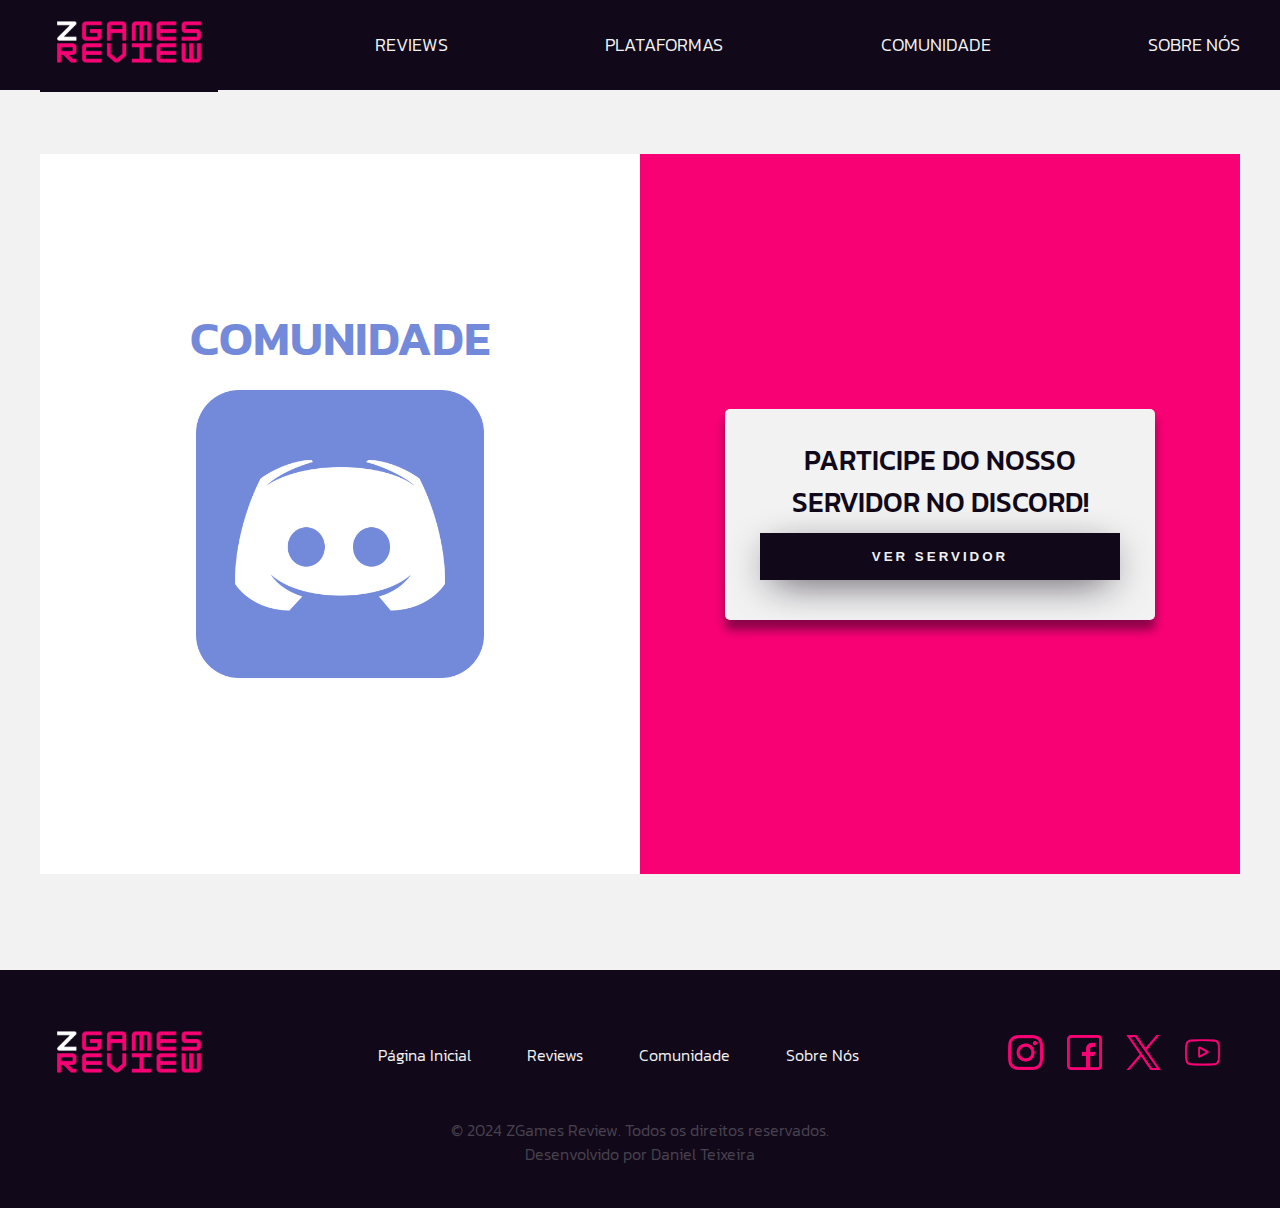
<file: comunidade.html>
<!DOCTYPE html>
<html lang="pt-br">
<head>
    <meta charset="UTF-8">
    <meta name="viewport" content="width=device-width, initial-scale=1.0">
    <title>Comunidade</title>
    <link rel="shortcut icon" href="./imagens/logoZ.png" type="image/x-icon">
    <link rel="stylesheet" href="./css/style.css">
    <link rel="stylesheet" href="./css/navbar.css">
    <link rel="stylesheet" href="./css/comunidade.css">
    <link rel="stylesheet" href="./css/footer.css">
    <link rel="preconnect" href="https://fonts.googleapis.com">
    <link rel="preconnect" href="https://fonts.gstatic.com" crossorigin>
    <script src="script.js" defer></script>
    <link href="https://fonts.googleapis.com/css2?family=Archivo:ital,wght@0,100..900;1,100..900&family=Kanit:ital,wght@0,100;0,200;0,300;0,400;0,500;0,600;0,700;0,800;0,900;1,100;1,200;1,300;1,400;1,500;1,600;1,700;1,800;1,900&family=Poppins:ital,wght@0,100;0,200;0,300;0,400;0,500;0,600;0,700;0,800;0,900;1,100;1,200;1,300;1,400;1,500;1,600;1,700;1,800;1,900&family=Raleway:ital,wght@0,100..900;1,100..900&display=swap" rel="stylesheet">

</head>
<body>

    <section class="navbar">
        <div class="posicao-navbar">
            <a href="index.html">
                <img class="img-navbar" src="./imagens/logo.jpg" alt="Logo">
            </a>
            <a href="reviews.html">Reviews</a>
            <div class="dropdown">
                <a href="plataformas.html" class="dropbtn">Plataformas</a>
                <div class="dropdown-content">
                    <a href="playstation.html">Playstation</a>
                    <a href="xbox.html">Xbox</a>
                    <a href="ninetendo.html">Nintendo</a>
                    <a href="pc.html">PC</a>
                </div>
            </div>
            <a href="comunidade.html">Comunidade</a>
            <a href="sobre.html">Sobre nós</a>
        </div>
    </section>

<div class="posicao-comunidade">
    <div class="main-login">
        <div class="left-login">
            <h1 class="titulo-com">Comunidade</h1>
            <img class="floating-image" src="./imagens/disc.png" alt="Background Image">
        </div>
        <div class="right-login">
            <div class="card-login">
                <h1 class="subtitulo-com">Participe do nosso servidor no Discord!</h1>
                <div class="textfield">
                    <button class="btn-login">Ver servidor</button>
                </div>
            </div>
        </div>
    </div>
</div>

<section class="rodape">
    <footer>
        <div class="footer-container">
            <div class="footer-logo">
                <img src="./imagens/logo.jpg" alt="Logo do Site de Reviews de Jogos">
            </div>
            <div class="footer-links">
                <ul>
                    <li><a class="link-footer" href="index.html">Página Inicial</a></li>
                    <li><a class="link-footer" href="reviews.html">Reviews</a></li>
                    <li><a class="link-footer" href="comunidade.html">Comunidade</a></li>
                    <li><a class="link-footer" href="sobre.html">Sobre Nós</a></li>
                </ul>
            </div>
            <div class="footer-social">
                <ul>
                    
                    <li class="rede-social"><a href="#"><img src="./imagens/ig.png" height="35px"></a></li>
                    <li class="rede-social"><a href="#"><img src="./imagens/fb.png" height="35px"></a></li>
                    <li class="rede-social"><a href="#"><img src="./imagens/x.png" height="35px"></a></li>
                    <li class="rede-social"><a href="#"><img src="./imagens/yt.png" height="35px"></a></li>
                </ul>
            </div>
        </div>
        <div class="footer-bottom">
            <p>&copy; 2024 ZGames Review. Todos os direitos reservados.</p>
            <p>Desenvolvido por Daniel Teixeira</p>
        </div>
    </footer>   
</section>
    
</body>
</html>
</file>
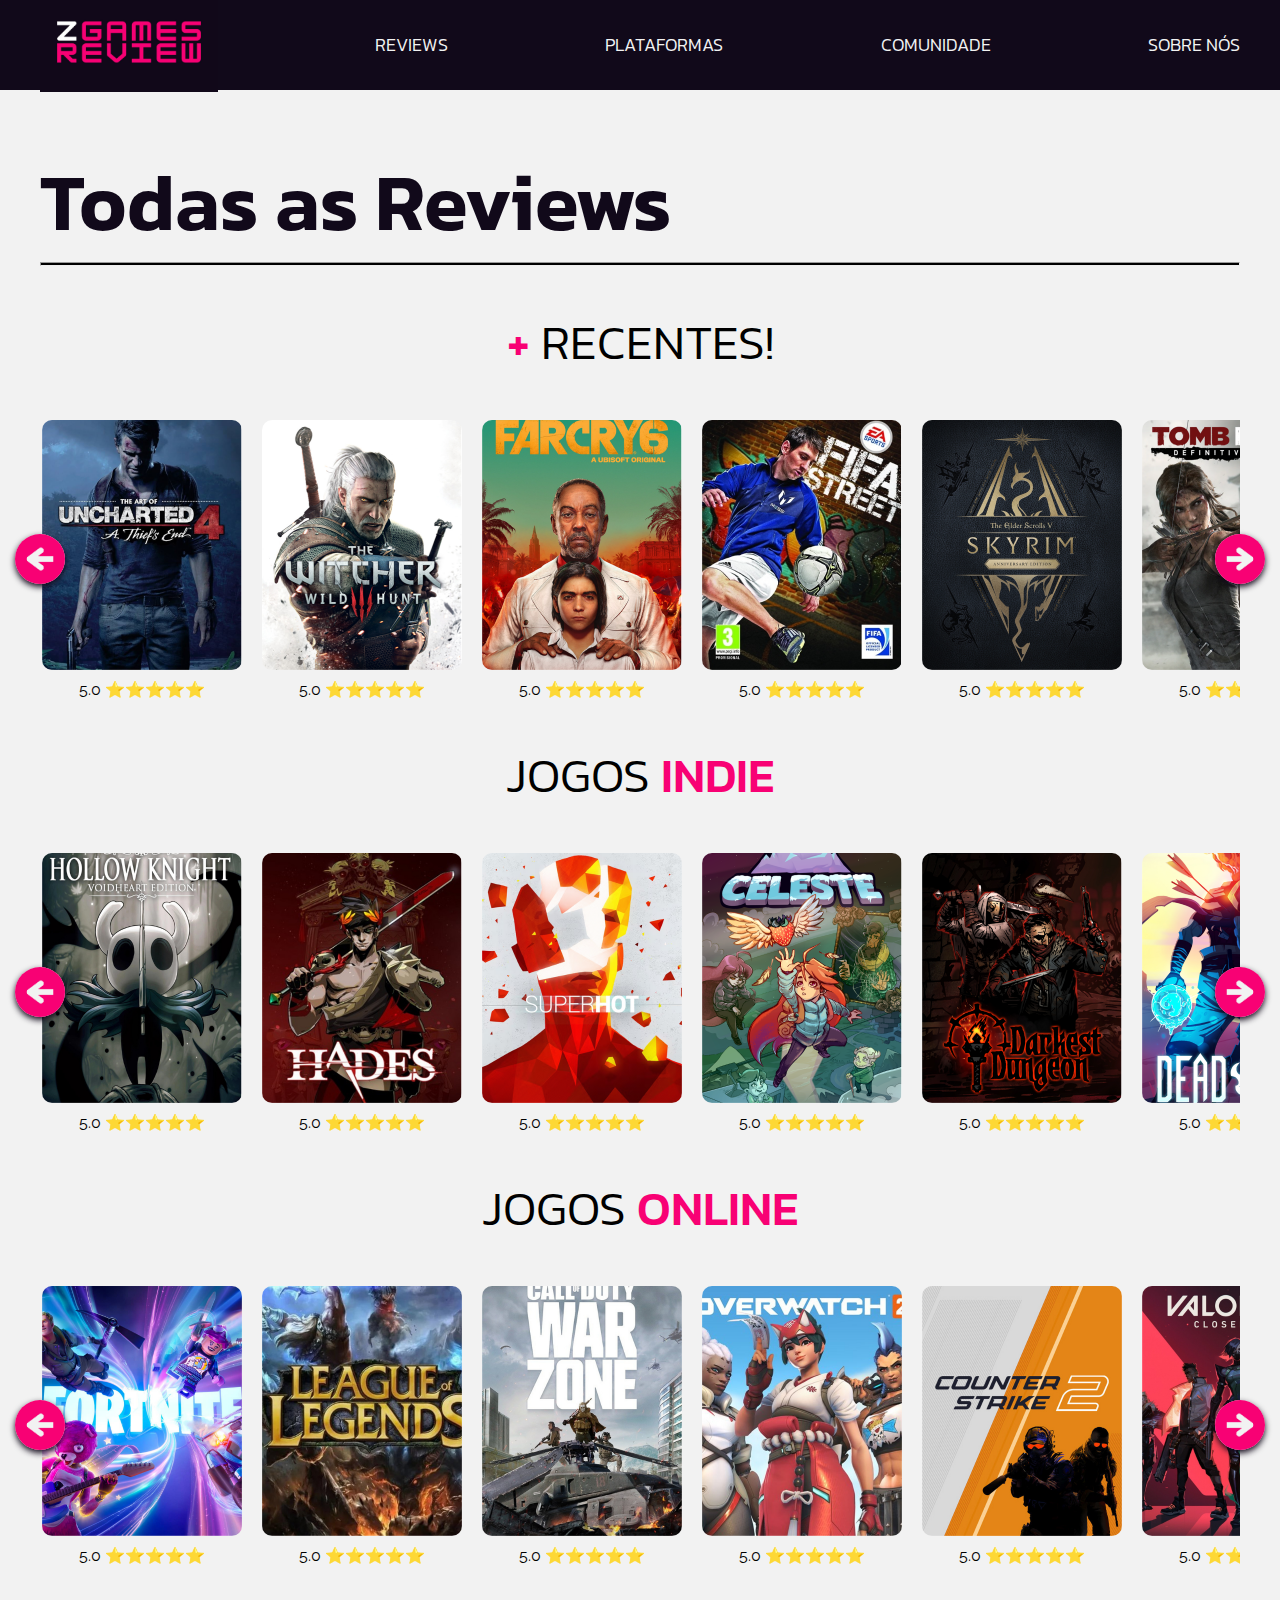
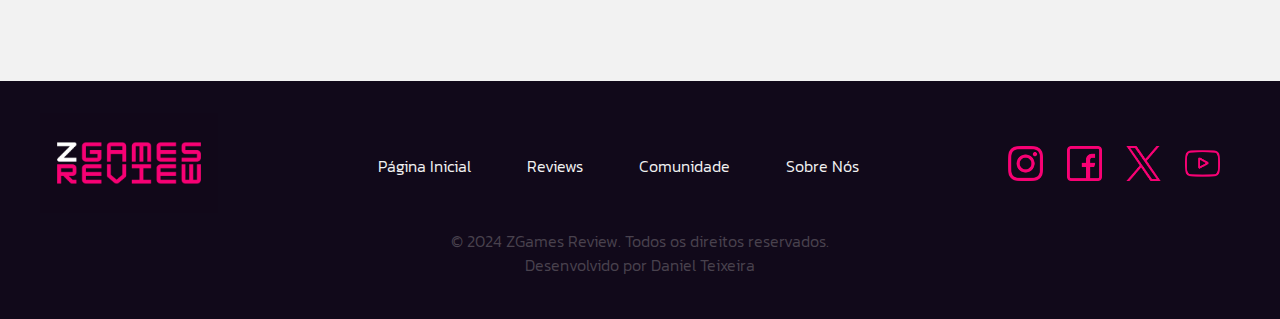
<file: reviews.html>
<!DOCTYPE html>
<html lang="pt-br">
<head>
    <meta charset="UTF-8">
    <meta name="viewport" content="width=device-width, initial-scale=1.0">
    <title>Reviews</title>
    <link rel="shortcut icon" href="./imagens/logoZ.png" type="image/x-icon">
    <link rel="stylesheet" href="./css/style.css">
    <link rel="stylesheet" href="./css/navbar.css">
    <link rel="stylesheet" href="./css/footer.css">
    <link rel="stylesheet" href="./css/reviews.css">
    <link rel="preconnect" href="https://fonts.googleapis.com">
    <link rel="preconnect" href="https://fonts.gstatic.com" crossorigin>
    <script src="script.js" defer></script>
    <link href="https://fonts.googleapis.com/css2?family=Archivo:ital,wght@0,100..900;1,100..900&family=Kanit:ital,wght@0,100;0,200;0,300;0,400;0,500;0,600;0,700;0,800;0,900;1,100;1,200;1,300;1,400;1,500;1,600;1,700;1,800;1,900&family=Poppins:ital,wght@0,100;0,200;0,300;0,400;0,500;0,600;0,700;0,800;0,900;1,100;1,200;1,300;1,400;1,500;1,600;1,700;1,800;1,900&family=Raleway:ital,wght@0,100..900;1,100..900&display=swap" rel="stylesheet">
</head>
<body>
 <!--NavBar-->
 <section class="navbar">
    <div class="posicao-navbar">
        <a href="index.html">
            <img class="img-navbar" src="./imagens/logo.jpg" alt="Logo">
        </a>
        <a href="reviews.html">Reviews</a>
        <div class="dropdown">
            <a href="plataformas.html" class="dropbtn">Plataformas</a>
            <div class="dropdown-content">
                <a href="playstation.html">Playstation</a>
                <a href="xbox.html">Xbox</a>
                <a href="ninetendo.html">Nintendo</a>
                <a href="pc.html">PC</a>
            </div>
        </div>
        <a href="comunidade.html">Comunidade</a>
        <a href="sobre.html">Sobre nós</a>
    </div>
</section>

    <section class="review">
        <div class="posicao-reviews">
            <h1 class="titulo">Todas as Reviews</h1>
            <hr>
            <h2 class="sub-review"><span>+</span> Recentes!</h2>
            <div class="wrapper">
                <img class="botao" id="left-recentes" src="./imagens/back.png">
                <ul class="carousel" id="carousel-recentes">
                <li class="card">
                    <div class="img"><img src="./imagens/jogo 1.png" alt="img" draggable="false"></div>
                    <p class="descricao">5.0 ⭐⭐⭐⭐⭐</p>
                </li>
                <li class="card">
                    <div class="img"><img src="./imagens/jogo12.png" alt="img" draggable="false"></div>

                    <p class="descricao">5.0 ⭐⭐⭐⭐⭐</p>
                </li>
                <li class="card">
                    <div class="img"><img src="./imagens/jogo3.png" alt="img" draggable="false"></div>

                    <p class="descricao">5.0 ⭐⭐⭐⭐⭐</p>
                </li>
                <li class="card">
                    <div class="img"><img src="./imagens/jogo4.png" alt="img" draggable="false"></div>
                    <p class="descricao">5.0 ⭐⭐⭐⭐⭐</p>
                </li>
                <li class="card">
                    <div class="img">
                        <img src="./imagens/jogo6.png" alt="img" draggable="false">
                    </div>
                    <p class="descricao">5.0 ⭐⭐⭐⭐⭐</p>
                </li>

                <li class="card">
                    <div class="img"><img src="./imagens/jogo19.png" alt="img" draggable="false"></div>
                    <p class="descricao">5.0 ⭐⭐⭐⭐⭐</p>
                </li>
                <li class="card">
                    <div class="img"><img src="./imagens/jogo8.png" alt="img" draggable="false"></div>
                    <p class="descricao">5.0 ⭐⭐⭐⭐⭐</p>
                </li>
                <li class="card">
                    <div class="img"><img src="./imagens/jogo10.webp" alt="img" draggable="false"></div>

                    <p class="descricao">5.0 ⭐⭐⭐⭐⭐</p>
                </li>
                <li class="card">
                    <div class="img"><img src="./imagens/jogo7.png" alt="img" draggable="false"></div>
                    <p class="descricao">5.0 ⭐⭐⭐⭐⭐</p>
                </li>

                <li class="card">
                    <div class="img"><img src="./imagens/jogo11.png" alt="img" draggable="false"></div>
                    <p class="descricao">5.0 ⭐⭐⭐⭐⭐</p>
                </li>
                <li class="card">
                    <div class="img"><img src="./imagens/jogo13.png" alt="img" draggable="false"></div>
                    <p class="descricao">5.0 ⭐⭐⭐⭐⭐</p>
                </li>
                <li class="card">
                    <div class="img"><img src="./imagens/jogo14.png" alt="img" draggable="false"></div>
                    <p class="descricao">5.0 ⭐⭐⭐⭐⭐</p>
                </li>
                <li class="card">
                    <div class="img"><img src="./imagens/jogo9.png" alt="img" draggable="false"></div>
                    <p class="descricao">5.0 ⭐⭐⭐⭐⭐</p>
                </li>
                <li class="card">
                    <div class="img"><img src="./imagens/jogo15.png" alt="img" draggable="false"></div>
                    <p class="descricao">5.0 ⭐⭐⭐⭐⭐</p>
                </li>
            </ul>
            <img class="botao" id="right-recentes" src="./imagens/front.png">
        </div>
        
        
        
        <h2 class="sub-review">Jogos <span>Indie</span></h2>
        <div class="wrapper">
            <img class="botao" id="left" src="./imagens/back.png" height="10px" width="10px">
            <ul class="carousel">
                <li class="card">
                    <div class="img"><img src="./indies/indie1.png" alt="img" draggable="false"></div>
                    <p class="descricao">5.0 ⭐⭐⭐⭐⭐</p>
                </li>
                <li class="card">
                    <div class="img"><img src="./indies/indie2.png" alt="img" draggable="false"></div>

                    <p class="descricao">5.0 ⭐⭐⭐⭐⭐</p>
                </li>
                <li class="card">
                    <div class="img"><img src="./indies/indie3.png" alt="img" draggable="false"></div>

                    <p class="descricao">5.0 ⭐⭐⭐⭐⭐</p>
                </li>
                <li class="card">
                    <div class="img"><img src="./indies/indie4.png" alt="img" draggable="false"></div>
                    <p class="descricao">5.0 ⭐⭐⭐⭐⭐</p>
                </li>
                <li class="card">
                    <div class="img">
                        <img src="./indies/indie5.png" alt="img" draggable="false">
                    </div>
                    <p class="descricao">5.0 ⭐⭐⭐⭐⭐</p>
                </li>

                <li class="card">
                    <div class="img"><img src="./indies/indie6.png" alt="img" draggable="false"></div>
                    <p class="descricao">5.0 ⭐⭐⭐⭐⭐</p>
                </li>
                <li class="card">
                    <div class="img"><img src="./indies/indie7.png" alt="img" draggable="false"></div>
                    <p class="descricao">5.0 ⭐⭐⭐⭐⭐</p>
                </li>
                <li class="card">
                    <div class="img"><img src="./indies/indie8.png" alt="img" draggable="false"></div>

                    <p class="descricao">5.0 ⭐⭐⭐⭐⭐</p>
                </li>
                <li class="card">
                    <div class="img"><img src="./indies/indie9.png" alt="img" draggable="false"></div>
                    <p class="descricao">5.0 ⭐⭐⭐⭐⭐</p>
                </li>

                <li class="card">
                    <div class="img"><img src="./indies/indie10.png" alt="img" draggable="false"></div>
                    <p class="descricao">5.0 ⭐⭐⭐⭐⭐</p>
                </li>
                <li class="card">
                    <div class="img"><img src="./indies/indie11.png" alt="img" draggable="false"></div>
                    <p class="descricao">5.0 ⭐⭐⭐⭐⭐</p>
                </li>
                <li class="card">
                    <div class="img"><img src="./indies/indie12.png" alt="img" draggable="false"></div>
                    <p class="descricao">5.0 ⭐⭐⭐⭐⭐</p>
                </li>
                <li class="card">
                    <div class="img"><img src="./indies/indie13.png" alt="img" draggable="false"></div>
                    <p class="descricao">5.0 ⭐⭐⭐⭐⭐</p>
                </li>
                <li class="card">
                    <div class="img"><img src="./indies/indie14.png" alt="img" draggable="false"></div>
                    <p class="descricao">5.0 ⭐⭐⭐⭐⭐</p>
                </li>
            </ul>
            <img src="./imagens/front.png" class="botao" id="right" height="10px" width="10px">
        </div>




        <h2 class="sub-review">Jogos <span>Online</span></h2>
        <div class="wrapper">
            <img class="botao" id="left" src="./imagens/back.png" height="10px" width="10px">
            <ul class="carousel">
                <li class="card">
                    <div class="img"><img src="./online/online1.png" alt="img" draggable="false"></div>
                    <p class="descricao">5.0 ⭐⭐⭐⭐⭐</p>
                </li>
                <li class="card">
                    <div class="img"><img src="./online/online2.png" alt="img" draggable="false"></div>

                    <p class="descricao">5.0 ⭐⭐⭐⭐⭐</p>
                </li>
                <li class="card">
                    <div class="img"><img src="./online/online3.png" alt="img" draggable="false"></div>

                    <p class="descricao">5.0 ⭐⭐⭐⭐⭐</p>
                </li>
                <li class="card">
                    <div class="img"><img src="./online/online4.png" alt="img" draggable="false"></div>
                    <p class="descricao">5.0 ⭐⭐⭐⭐⭐</p>
                </li>
                <li class="card">
                    <div class="img">
                        <img src="./online/online5.png" alt="img" draggable="false">
                    </div>
                    <p class="descricao">5.0 ⭐⭐⭐⭐⭐</p>
                </li>

                <li class="card">
                    <div class="img"><img src="./online/online6.png" alt="img" draggable="false"></div>
                    <p class="descricao">5.0 ⭐⭐⭐⭐⭐</p>
                </li>
                <li class="card">
                    <div class="img"><img src="./online/online7.png" alt="img" draggable="false"></div>
                    <p class="descricao">5.0 ⭐⭐⭐⭐⭐</p>
                </li>
                <li class="card">
                    <div class="img"><img src="./online/online8.png" alt="img" draggable="false"></div>

                    <p class="descricao">5.0 ⭐⭐⭐⭐⭐</p>
                </li>
                <li class="card">
                    <div class="img"><img src="./online/online9.png" alt="img" draggable="false"></div>
                    <p class="descricao">5.0 ⭐⭐⭐⭐⭐</p>
                </li>

                <li class="card">
                    <div class="img"><img src="./online/online10.png" alt="img" draggable="false"></div>
                    <p class="descricao">5.0 ⭐⭐⭐⭐⭐</p>
                </li>
                <li class="card">
                    <div class="img"><img src="./online/online11.png" alt="img" draggable="false"></div>
                    <p class="descricao">5.0 ⭐⭐⭐⭐⭐</p>
                </li>
                <li class="card">
                    <div class="img"><img src="./online/online12.png" alt="img" draggable="false"></div>
                    <p class="descricao">5.0 ⭐⭐⭐⭐⭐</p>
                </li>
                <li class="card">
                    <div class="img"><img src="./online/online13.png" alt="img" draggable="false"></div>
                    <p class="descricao">5.0 ⭐⭐⭐⭐⭐</p>
                </li>
                </li>
            </ul>
            <img src="./imagens/front.png" class="botao" id="right" height="10px" width="10px">
        </div>
        </div>
    </section>
  


    <section class="rodape">
        <footer>
            <div class="footer-container">
                <div class="footer-logo">
                    <img src="./imagens/logo.jpg" alt="Logo do Site de Reviews de Jogos">
                </div>
                <div class="footer-links">
                    <ul>
                        <li><a class="link-footer" href="index.html">Página Inicial</a></li>
                        <li><a class="link-footer" href="reviews.html">Reviews</a></li>
                        <li><a class="link-footer" href="comunidade.html">Comunidade</a></li>
                        <li><a class="link-footer" href="sobre.html">Sobre Nós</a></li>
                    </ul>
                </div>
                <div class="footer-social">
                    <ul>
                        
                        <li class="rede-social"><a href="#"><img src="./imagens/ig.png" height="35px"></a></li>
                        <li class="rede-social"><a href="#"><img src="./imagens/fb.png" height="35px"></a></li>
                        <li class="rede-social"><a href="#"><img src="./imagens/x.png" height="35px"></a></li>
                        <li class="rede-social"><a href="#"><img src="./imagens/yt.png" height="35px"></a></li>
                    </ul>
                </div>
            </div>
            <div class="footer-bottom">
                <p>&copy; 2024 ZGames Review. Todos os direitos reservados.</p>
                <p>Desenvolvido por Daniel Teixeira</p>
            </div>
        </footer>   
    </section>
</body>
</html>
</file>
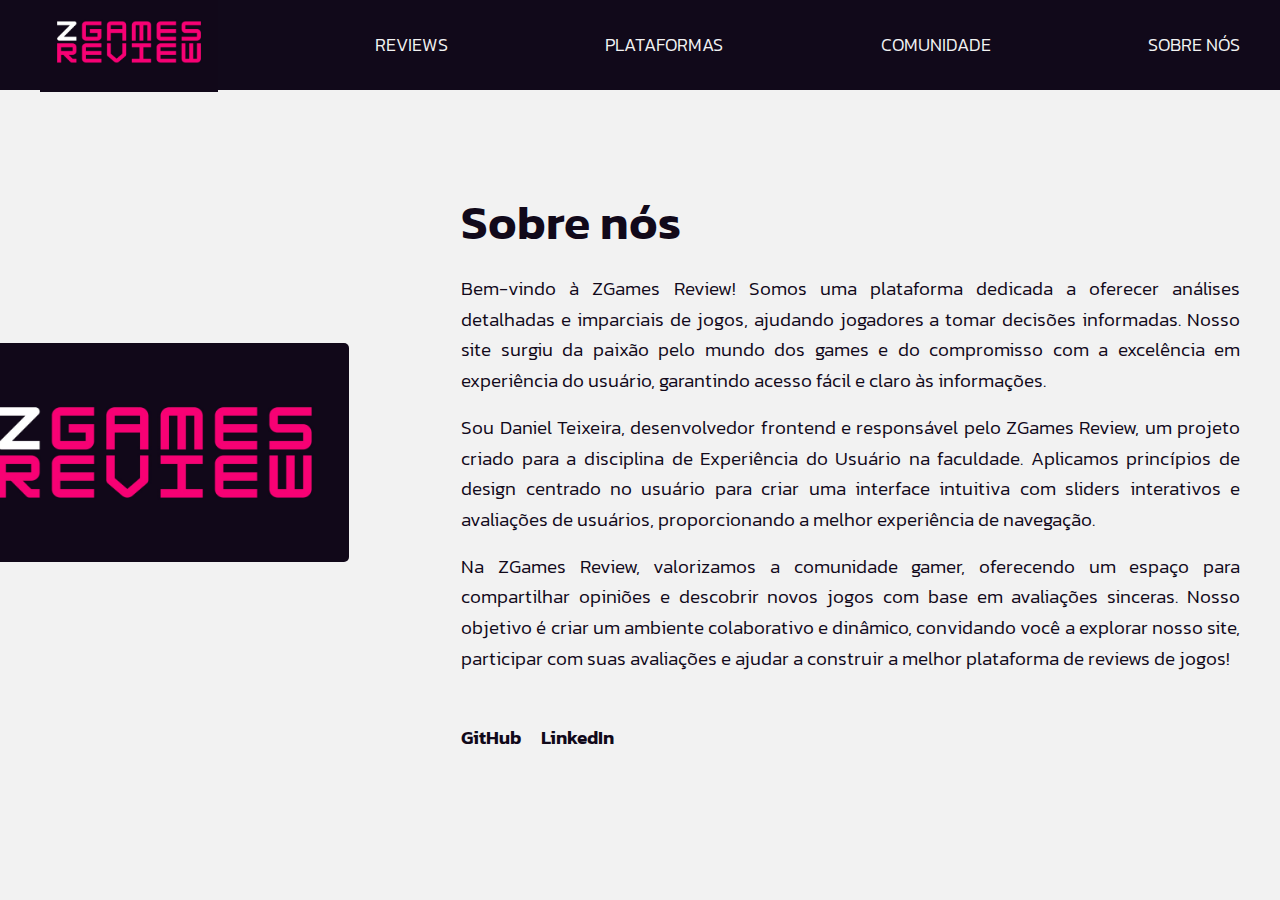
<file: sobre.html>
<!DOCTYPE html>
<html lang="pt-br">
<head>
    <meta charset="UTF-8">
    <meta name="viewport" content="width=device-width, initial-scale=1.0">
    <title>Sobre nós</title>
    <link rel="shortcut icon" href="./imagens/logoZ.png" type="image/x-icon">
    <link rel="stylesheet" href="./css/style.css">
    <link rel="stylesheet" href="./css/navbar.css">
    <link rel="stylesheet" href="./css/footer.css">
    <link rel="stylesheet" href="./css/sobre.css">
    <link rel="preconnect" href="https://fonts.googleapis.com">
    <link rel="preconnect" href="https://fonts.gstatic.com" crossorigin>
    <script src="script.js" defer></script>
    <link href="https://fonts.googleapis.com/css2?family=Archivo:ital,wght@0,100..900;1,100..900&family=Kanit:ital,wght@0,100;0,200;0,300;0,400;0,500;0,600;0,700;0,800;0,900;1,100;1,200;1,300;1,400;1,500;1,600;1,700;1,800;1,900&family=Poppins:ital,wght@0,100;0,200;0,300;0,400;0,500;0,600;0,700;0,800;0,900;1,100;1,200;1,300;1,400;1,500;1,600;1,700;1,800;1,900&family=Raleway:ital,wght@0,100..900;1,100..900&display=swap" rel="stylesheet">
</head>
<body>
    <section class="navbar">
        <div class="posicao-navbar">
            <a href="index.html">
                <img class="img-navbar" src="./imagens/logo.jpg" alt="Logo">
            </a>
            <a href="reviews.html">Reviews</a>
            <div class="dropdown">
                <a href="plataformas.html" class="dropbtn">Plataformas</a>
                <div class="dropdown-content">
                    <a href="playstation.html">Playstation</a>
                    <a href="xbox.html">Xbox</a>
                    <a href="ninetendo.html">Nintendo</a>
                    <a href="pc.html">PC</a>
                </div>
            </div>
            <a href="comunidade.html">Comunidade</a>
            <a href="sobre.html">Sobre nós</a>
        </div>
    </section>

    <section class="sobre-empresa">
        <div class="conteudo">
            <div class="logo">
                <img src="./imagens/logo.jpg" alt="Logo da Empresa">
            </div>
            <div class="texto">
                <h1 class="titulo">Sobre nós</h1>
                <p>Bem-vindo à ZGames Review! Somos uma plataforma dedicada a oferecer análises detalhadas e imparciais de jogos, ajudando jogadores a tomar decisões informadas. Nosso site surgiu da paixão pelo mundo dos games e do compromisso com a excelência em experiência do usuário, garantindo acesso fácil e claro às informações.</p>
                <p>Sou Daniel Teixeira, desenvolvedor frontend e responsável pelo ZGames Review, um projeto criado para a disciplina de Experiência do Usuário na faculdade. Aplicamos princípios de design centrado no usuário para criar uma interface intuitiva com sliders interativos e avaliações de usuários, proporcionando a melhor experiência de navegação.</p>
                <p>Na ZGames Review, valorizamos a comunidade gamer, oferecendo um espaço para compartilhar opiniões e descobrir novos jogos com base em avaliações sinceras. Nosso objetivo é criar um ambiente colaborativo e dinâmico, convidando você a explorar nosso site, participar com suas avaliações e ajudar a construir a melhor plataforma de reviews de jogos!</p>
                <div class="redes-sociais">
                   
                    <a href="https://github.com/danielznz" target="_blank">GitHub</a>
                    <a href="www.linkedin.com/in/danielznz" target="_blank">LinkedIn</a>
                </div>
            </div>
        </div>
    </section>

    
</body>
</html>
</file>
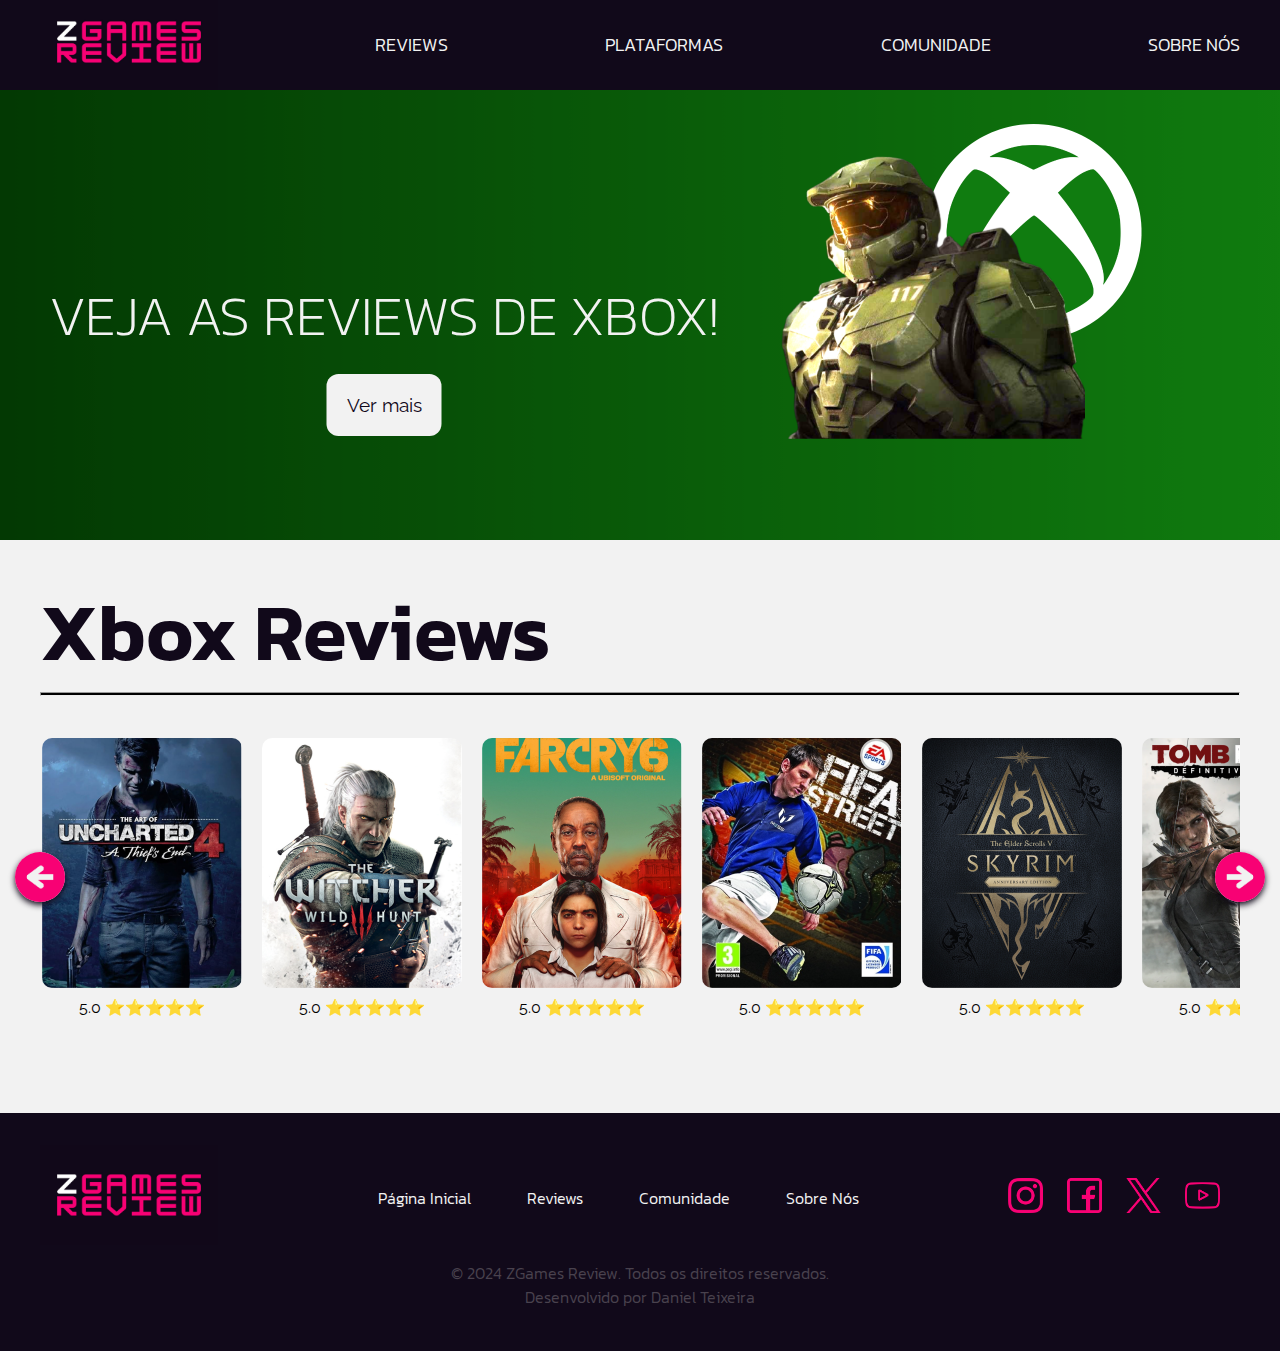
<file: xbox.html>
<!DOCTYPE html>
<html lang="pt-br">
<head>
    <meta charset="UTF-8">
    <meta name="viewport" content="width=device-width, initial-scale=1.0">
    <title>Xbox</title>
    <link rel="shortcut icon" href="./imagens/logoZ.png" type="image/x-icon">
    <link rel="stylesheet" href="./css/style.css">
    <link rel="stylesheet" href="./css/navbar.css">
    <link rel="stylesheet" href="./css/footer.css">
    <link rel="stylesheet" href="./css/xbox.css">
    <link rel="stylesheet" href="./css/categoria.css">
    <link rel="preconnect" href="https://fonts.googleapis.com">
    <link rel="preconnect" href="https://fonts.gstatic.com" crossorigin>
    <script src="script.js" defer></script>
    <link href="https://fonts.googleapis.com/css2?family=Archivo:ital,wght@0,100..900;1,100..900&family=Kanit:ital,wght@0,100;0,200;0,300;0,400;0,500;0,600;0,700;0,800;0,900;1,100;1,200;1,300;1,400;1,500;1,600;1,700;1,800;1,900&family=Poppins:ital,wght@0,100;0,200;0,300;0,400;0,500;0,600;0,700;0,800;0,900;1,100;1,200;1,300;1,400;1,500;1,600;1,700;1,800;1,900&family=Raleway:ital,wght@0,100..900;1,100..900&display=swap" rel="stylesheet">
</head>
<body>
 <!--NavBar-->
 <section class="navbar">
    <div class="posicao-navbar">
        <a href="index.html">
            <img class="img-navbar" src="./imagens/logo.jpg" alt="Logo">
        </a>
        <a href="reviews.html">Reviews</a>
        <div class="dropdown">
            <a href="plataformas.html" class="dropbtn">Plataformas</a>
            <div class="dropdown-content">
                <a href="playstation.html">Playstation</a>
                <a href="xbox.html">Xbox</a>
                <a href="ninetendo.html">Nintendo</a>
                <a href="pc.html">PC</a>
            </div>
        </div>
        <a href="comunidade.html">Comunidade</a>
        <a href="sobre.html">Sobre nós</a>
    </div>
</section>

    <section class="img-banner">
        <h2 class="subtitulo">Veja as reviews de Xbox!</h2>
        <a class="ler-mais" href="#">Ver mais</a>
    </section>


    <section class="review">
        <div class="posicao-reviews">
            <h1 class="titulo">Xbox Reviews</h1>
            <hr>
            <div class="wrapper">
                <img class="botao" id="left-recentes" src="./imagens/back.png">
                <ul class="carousel" id="carousel-recentes">
                <li class="card">
                    <div class="img"><img src="./imagens/jogo 1.png" alt="img" draggable="false"></div>
                    <p class="descricao">5.0 ⭐⭐⭐⭐⭐</p>
                </li>
                <li class="card">
                    <div class="img"><img src="./imagens/jogo12.png" alt="img" draggable="false"></div>

                    <p class="descricao">5.0 ⭐⭐⭐⭐⭐</p>
                </li>
                <li class="card">
                    <div class="img"><img src="./imagens/jogo3.png" alt="img" draggable="false"></div>

                    <p class="descricao">5.0 ⭐⭐⭐⭐⭐</p>
                </li>
                <li class="card">
                    <div class="img"><img src="./imagens/jogo4.png" alt="img" draggable="false"></div>
                    <p class="descricao">5.0 ⭐⭐⭐⭐⭐</p>
                </li>
                <li class="card">
                    <div class="img">
                        <img src="./imagens/jogo6.png" alt="img" draggable="false">
                    </div>
                    <p class="descricao">5.0 ⭐⭐⭐⭐⭐</p>
                </li>

                <li class="card">
                    <div class="img"><img src="./imagens/jogo19.png" alt="img" draggable="false"></div>
                    <p class="descricao">5.0 ⭐⭐⭐⭐⭐</p>
                </li>
                <li class="card">
                    <div class="img"><img src="./imagens/jogo8.png" alt="img" draggable="false"></div>
                    <p class="descricao">5.0 ⭐⭐⭐⭐⭐</p>
                </li>
                <li class="card">
                    <div class="img"><img src="./imagens/jogo10.webp" alt="img" draggable="false"></div>

                    <p class="descricao">5.0 ⭐⭐⭐⭐⭐</p>
                </li>
                <li class="card">
                    <div class="img"><img src="./imagens/jogo7.png" alt="img" draggable="false"></div>
                    <p class="descricao">5.0 ⭐⭐⭐⭐⭐</p>
                </li>

                <li class="card">
                    <div class="img"><img src="./imagens/jogo11.png" alt="img" draggable="false"></div>
                    <p class="descricao">5.0 ⭐⭐⭐⭐⭐</p>
                </li>
                <li class="card">
                    <div class="img"><img src="./imagens/jogo13.png" alt="img" draggable="false"></div>
                    <p class="descricao">5.0 ⭐⭐⭐⭐⭐</p>
                </li>
                <li class="card">
                    <div class="img"><img src="./imagens/jogo14.png" alt="img" draggable="false"></div>
                    <p class="descricao">5.0 ⭐⭐⭐⭐⭐</p>
                </li>
                <li class="card">
                    <div class="img"><img src="./imagens/jogo9.png" alt="img" draggable="false"></div>
                    <p class="descricao">5.0 ⭐⭐⭐⭐⭐</p>
                </li>
                <li class="card">
                    <div class="img"><img src="./imagens/jogo15.png" alt="img" draggable="false"></div>
                    <p class="descricao">5.0 ⭐⭐⭐⭐⭐</p>
                </li>
            </ul>
            <img class="botao" id="right-recentes" src="./imagens/front.png">
        </div>
        </div>
        
        <section class="rodape">
            <footer>
                <div class="footer-container">
                    <div class="footer-logo">
                        <img src="./imagens/logo.jpg" alt="Logo do Site de Reviews de Jogos">
                    </div>
                    <div class="footer-links">
                        <ul>
                            <li><a class="link-footer" href="index.html">Página Inicial</a></li>
                            <li><a class="link-footer" href="reviews.html">Reviews</a></li>
                            <li><a class="link-footer" href="comunidade.html">Comunidade</a></li>
                            <li><a class="link-footer" href="sobre.html">Sobre Nós</a></li>
                        </ul>
                    </div>
                    <div class="footer-social">
                        <ul>
                            
                            <li class="rede-social"><a href="#"><img src="./imagens/ig.png" height="35px"></a></li>
                            <li class="rede-social"><a href="#"><img src="./imagens/fb.png" height="35px"></a></li>
                            <li class="rede-social"><a href="#"><img src="./imagens/x.png" height="35px"></a></li>
                            <li class="rede-social"><a href="#"><img src="./imagens/yt.png" height="35px"></a></li>
                        </ul>
                    </div>
                </div>
                <div class="footer-bottom">
                    <p>&copy; 2024 ZGames Review. Todos os direitos reservados.</p>
                    <p>Desenvolvido por Daniel Teixeira</p>
                </div>
            </footer>   
        </section>
        
        
    </body>
    </html>
</file>
<file: css/style.css>
*{
    margin: 0;
    padding: 0;
}
html, body{
    height: 100%;

}

 body{
    background-color: #F2F2F2;
 }

 .titulo{
    margin-top: 2rem;
    font-family: "Kanit", sans-serif;
    font-weight: 600;
    font-style: normal;
    font-size: 5rem;
    color: #11091a ;
}

hr{
    height: 2px;
    background-color: rgb(0, 0, 0);
}
</file>
<file: css/navbar.css>
.navbar{
    background-color:#11091a;
    font-family: "Kanit", sans-serif;
    font-weight: 300;
    font-style: normal;
}

.posicao-navbar{
    margin-left: auto;
    margin-right: auto;
    max-width: 1200px;
    display: flex;
    justify-content: space-between;
    align-items: center;
    text-align: center;
    height: 10vh;
}

.navbar a{
    font-size: 1.10rem;
    text-decoration: none;
    text-transform: uppercase;
    color: #F2F2F2;
   
}

.navbar a:hover{
    color: #f80174;
    transition: .4s;
}

.img-navbar{
    height: 100px;
}

.dropdown-content {
    display: none;
    position: absolute;
    background-color: #f9f9f9;
    min-width: 160px;
    box-shadow: 0px 8px 16px 0px rgba(0,0,0,0.2);
    z-index: 1;
    border-radius: 5px;
}

.dropdown-content a {
    color: black;
    padding: 12px 16px;
    text-decoration: none;
    display: block;
    text-align: left;

}

.dropdown-content a:hover {
    background-color: #f2f2f2;
    border-radius: 5px;
}

.dropdown:hover .dropdown-content {
    display: block;
}

.dropdown:hover .dropbtn {
    background-color: #11091a;
    color: #f80174;
}
</file>
<file: css/comunidade.css>
body{
    margin: 0;
    font-family: "Kanit", sans-serif;
    background-color: #f2f2f2;
}
.main-login{
    margin-top: 4rem;
    background-color: #f2f2f2;
    width: 100vw;
    height: 80vh;
    display: flex;
    justify-content: center;
    align-items: center;
    margin-left: auto;
    margin-right: auto;
    max-width: 1200px;
}

.left-login{
    width: 50vw;
    height: 80vh;
    display: flex;
    justify-content: center;
    align-items: center;
    flex-direction: column;
    background-color: #ffffff;
    margin-left: auto;
    margin-right: auto;
}

.titulo-com{
    font-family: "Kanit", sans-serif;
    font-weight: 600;
    color: #738ADB;
    font-size: 3rem;
    text-transform: uppercase;
    text-align: center;
    margin-top: -3rem ;
}

.subtitulo-com{
    font-family: "Kanit", sans-serif;
    font-weight: 500;
    color: #11091a;
    font-size: 1.75rem;
    text-transform: uppercase;
    text-align: center;
}


.right-login{
    width: 50vw;
    height: 80vh;
    display: flex;
    justify-content: center;
    align-items: center;
    background-color: #f80174;;
}

.card-login{
    width:60%;
    display: flex;
    justify-content: center;
    align-items: center;
    flex-direction: column;
    padding: 30px 35px;
    background-color: #f2f2f2;
    border-radius: 5px;
    box-shadow: 0px 10px 10px #11091a77;
    z-index: 2; /* Certifica que o card fica na frente */
}

.textfield{
    width: 100%;
    display: flex;
    flex-direction: column;
    align-items: flex-start;
    justify-content: center;
    margin: 10px 0px;
}

.btn-login{
    width:100%;
    padding: 16px 0px;
    margin-left: 0px;
    border: none;
    outline: none;
    text-transform: uppercase;
    font-weight: 800;
    letter-spacing: 3px;
    color: #f2f2f2;
    cursor: pointer;
    box-shadow: 0px 10px 40px -12px #11091a;
    transition: .3s;
    background: #11091a;
    z-index: 2;
}

.btn-login:hover{
    scale: 1.05;
}

.wallpaper {
    position: fixed;
    top: 0;
    left: 0;
    width: 100%;
    height: 100%;
    object-fit: cover;
}

.floating-image{
    height: 40%;
    margin-top: 1rem;
}

.floating-image {
    animation: floatUpDown 3s ease-in-out infinite;
}

@keyframes floatUpDown {
    0% {
        transform: translateY(0);
    }
    50% {
        transform: translateY(-20px); /* Ajuste a altura conforme necessário */
    }
    100% {
        transform: translateY(0);
    }
}
</file>
<file: css/footer.css>
.rodape {
    margin-top: 6rem;
    width: 100%;
    background-color: #11091a;
    color: #F2F2F2;
    font-family: "Kanit", sans-serif;
    font-weight: 300;
    font-style: normal;
}

footer {
    padding: 2rem;
}

.footer-container {
    max-width: 1200px;
    margin: 0 auto;
    display: flex;
    justify-content: space-between;
    align-items: center;
}

.footer-logo img {
    height: 100px;
}

.footer-links ul,
.footer-social ul {
    list-style: none;
    padding: 0;
    margin: 0;
}

.footer-links ul li,
.footer-social ul li {
    display: inline-block;
    margin-right: 20px;
}

.footer-contact {
    margin-left: auto;
}

.footer-bottom {
    padding: 10px 0;
    text-align: center;
    color: #49424e;
}

.link-footer {
    text-decoration: none;
    color: #F2F2F2;
   margin-left: 2rem;
}

.link-footer:hover {
    text-decoration: underline;
    color: #f80174;
}

/* Estilos adicionais para os elementos do footer */

.footer-social img {
    height: 35px;
}

.contato {
    margin: 0;
}

.rede-social {
    margin-right: 10px; /* Espaçamento entre os ícones das redes sociais */
}
</file>
<file: css/reviews.css>
.review {
    padding: 20px;
}



.categoria-review {
    margin-bottom: 30px;
}

.subtitulo-review {
    font-size: 1.5em;
    margin-bottom: 10px;
}

.imagens-review {
    display: flex;
    gap: 10px;
    flex-wrap: wrap;
}

.imagens-review img {
    width: 300px;
    height: 250px;
    object-fit: cover;
}

.posicao-reviews{
    margin-left: auto;
    margin-right: auto;
    max-width: 1200px;
}

.botao {
    height: 50px;
    width: 50px;
    background: #f2f2f2;
    text-align: center;
    line-height: 50px;
    border-radius: 50%;
    cursor: pointer;
    position: absolute;
    text-align: center;
    top:50%;
    transform: translateY(-50%);
    box-shadow: 0 3px 6px #11091a;
    font-size: 1.15rem;
    z-index: 2;
    max-width: 1200px; 

    }
    .botao:first-child {
    left: -25px;
    }
    .botao:last-child {
        right: -25px;
        }
.wrapper{
    margin-top: 2.5rem;
    max-width: 1200px;
    width: 100%;
    position: relative;
}

.wrapper .carousel{
    display: grid;
    grid-auto-flow: column;
    grid-auto-columns: calc((100/3)- 12px);
    gap: 16px;
    overflow-x: auto;
    scroll-snap-type: x mandatory;
    scroll-behavior: smooth;
    scrollbar-width: 0;
}

.carousel::-webkit-scrollbar{
    display: none;
}
.corousel .card{
    scroll-snap-align: start;
    height: 500px;
    list-style: none;
    background: #11091a;
    border-radius: 8px;
    display: flex;
    padding-bottom: 15px;
    align-items: center ;
    flex-direction: column;
    justify-content: column;
    cursor: pointer;
}
.carousel :where(.card, .img) {
    display: flex;
    align-items: center;
    justify-content: center;
}

.carousel.no-transition{
    scroll-behavior: auto;
}

.carousel.dragging{
    scroll-behavior: auto;
    scroll-snap-type: none;
}
.carousel.dragging .card{
    cursor: grab;
    user-select: none;
}

.card .img{
width: 200px;
height: 250px;
border-radius: 10px;
padding: 2px;
}

.card .img img {
    width: 200px;
    height: 250px;
    object-fit: cover;
    border-radius: 10px;

}

.card .img:hover{
    scale: 1.05;
    opacity: .8;
    border-radius: 10px;
    }

    .card {
        display: grid;
        grid-template-rows: auto auto; 
        justify-content: center; 
    }
    
    .img {
        grid-row: 1; 
    }
    
    .descricao {
        margin-top: .5rem;
        grid-row: 2; 
        text-align: center; 
        font-family: "Raleway", sans-serif;
    }
    

    .vertodas{
        text-decoration: none;
        font-size: 1.20rem;
        color: #11091a;
        font-family: "Raleway", sans-serif;
        font-weight: 400;
        text-align: center;
        padding: 20px;
        background-color: #F2F2F2;
        border: 2px solid #f80174;;
        transition: .3s;
        margin-top: 200rem;
        display: block;
        text-align: center;
        margin-top: 2rem;
        margin-right: 20rem;
        margin-left: 20rem;
    }

    .vertodas:hover{
        background-color: #f80174;
    }

    .sub-review{
    text-align: center;
    font-size: 3rem;
    font-family: "Kanit", sans-serif;
    font-weight: 300;
    text-transform: uppercase;
    margin-bottom: 2rem;
    margin-top: 2.5rem;
    }
    
    span{
        font-weight: 500;  
        color: #f80174; 
    }
</file>
<file: css/sobre.css>
.sobre-empresa {
    display: flex;
    justify-content: center;
    align-items: center;
    padding: 4rem 2rem;
    background-color: #f2f2f2;
}

.conteudo {
    display: flex;
    max-width: 1200px;
    width: 100%;
    align-items: center;
    gap: 2rem;
}

.logo {
    flex: 1;
    display: flex;
    justify-content: center;
    align-items: center;
}

.logo img {
    max-width: 100%;
    height: auto;
    border-radius: 5px;
    margin-left: -10rem;
}

.texto {
    flex: 2;
}

.texto h1 {
    font-family: "Kanit", sans-serif;
    font-weight: 600;
    font-size: 3rem;
    margin-bottom: 1rem;
    color: #11091a;
}

.texto p {
    font-family: "Kanit", sans-serif;
    font-weight: 300;
    font-size: 1.2rem;
    line-height: 1.6;
    color: #11091a;
    margin-bottom: 1rem;
    text-align: justify;
}

.redes-sociais a {
    margin-top: 2rem;
    display: inline-block;
    margin-right: 1rem;
    font-family: "Kanit", sans-serif;
    font-weight: 600;
    font-size: 1.2rem;
    color: #11091a;
    text-decoration: none;
    transition: color 0.3s ease;
    justify-content: space-between;
}

.redes-sociais a:hover {
    color: #f80174;
}
</file>
<file: css/xbox.css>
.img-banner{
    width: 100%;
    height: 50%;
    background-image: url(../imagens/bannerx.png);
    background-size: cover;
    background-repeat: no-repeat;
    position: relative;
    }
</file>
<file: css/categoria.css>
.subtitulo{
    font-family: "Kanit", sans-serif;
    font-weight: 200;
    font-style: normal;
    font-size: 3.5rem;
    color: #F2F2F2;
    text-align: center;
    text-transform: uppercase;
    position: absolute;
    top: 50%;
    left: 30%;
    transform: translate(-50%, -50%);
    z-index: 1; 
}

.ler-mais{
    font-size: 1.20rem;
    color: #11091a;
    font-family: "Raleway", sans-serif;
    font-weight: 400;
    text-align: center;
    text-decoration: none;
    background-color: #F2F2F2;
    padding: 20px;
    border-radius: 12px;
    transition: .3s;
    position: absolute;
    top: 70%;
    left: 30%;
    transform: translate(-50%, -50%);
    z-index: 1; 
}

.ler-mais:hover{
  scale: 1.05;
}

.botao {
    height: 50px;
    width: 50px;
    background: #f2f2f2;
    text-align: center;
    line-height: 50px;
    border-radius: 50%;
    cursor: pointer;
    position: absolute;
    text-align: center;
    top:50%;
    transform: translateY(-50%);
    box-shadow: 0 3px 6px #11091a;
    font-size: 1.15rem;
    z-index: 2;
    max-width: 1200px; 

    }
    .botao:first-child {
    left: -25px;
    }
    .botao:last-child {
        right: -25px;
        }
.wrapper{
    margin-top: 2.5rem;
    max-width: 1200px;
    width: 100%;
    position: relative;
}

.wrapper .carousel{
    display: grid;
    grid-auto-flow: column;
    grid-auto-columns: calc((100/3)- 12px);
    gap: 16px;
    overflow-x: auto;
    scroll-snap-type: x mandatory;
    scroll-behavior: smooth;
    scrollbar-width: 0;
}

.carousel::-webkit-scrollbar{
    display: none;
}
.corousel .card{
    scroll-snap-align: start;
    height: 500px;
    list-style: none;
    background: #11091a;
    border-radius: 8px;
    display: flex;
    padding-bottom: 15px;
    align-items: center ;
    flex-direction: column;
    justify-content: column;
    cursor: pointer;
}
.carousel :where(.card, .img) {
    display: flex;
    align-items: center;
    justify-content: center;
}

.carousel.no-transition{
    scroll-behavior: auto;
}

.carousel.dragging{
    scroll-behavior: auto;
    scroll-snap-type: none;
}
.carousel.dragging .card{
    cursor: grab;
    user-select: none;
}

.card .img{
width: 200px;
height: 250px;
border-radius: 10px;
padding: 2px;
}

.card .img img {
    width: 200px;
    height: 250px;
    object-fit: cover;
    border-radius: 10px;
}

.card .img:hover{
    scale: 1.05;
    opacity: .8;
    border-radius: 10px;
    }

    .card {
        display: grid;
        grid-template-rows: auto auto; 
        justify-content: center; 
    }
    
    .img {
        grid-row: 1; 
    }
    
    .descricao {
        margin-top: .5rem;
        grid-row: 2; 
        text-align: center; 
        font-family: "Raleway", sans-serif;
    }
    
    .posicao-reviews {
        margin-left: auto;
        margin-right: auto;
        max-width: 1200px;
    }
</file>
